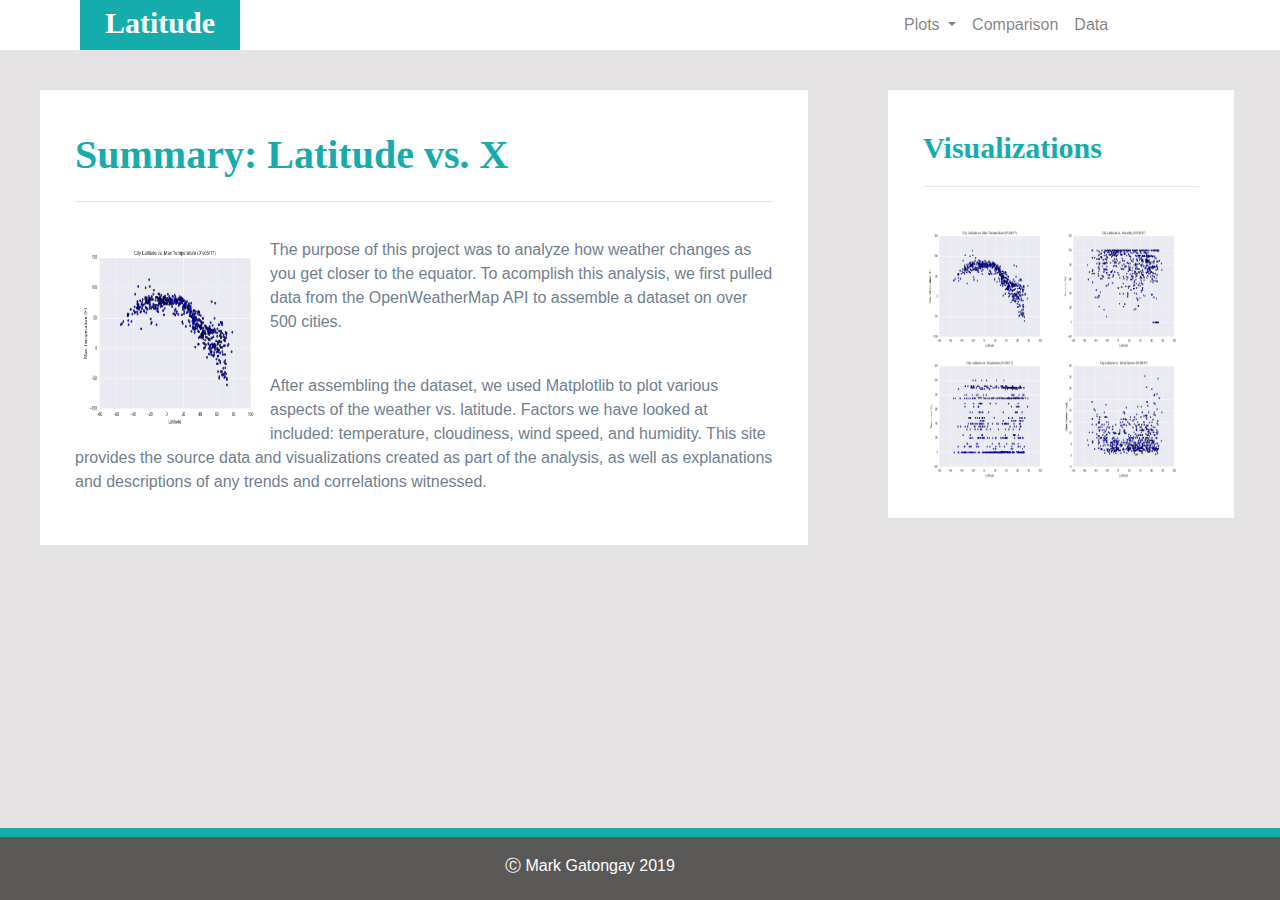
<file: index.html>
<!--Window collapses at 767px width for medium-->
<!DOCTYPE html>
<html lang="en-US">
    <head>
        <title>Homepage - Latitude vs. X</title>
        <meta charset="UTF-8">
        <link rel="stylesheet" href="https://stackpath.bootstrapcdn.com/bootstrap/4.3.1/css/bootstrap.min.css" integrity="sha384-ggOyR0iXCbMQv3Xipma34MD+dH/1fQ784/j6cY/iJTQUOhcWr7x9JvoRxT2MZw1T" crossorigin="anonymous">  
        <link rel="stylesheet" href="setup.css">
    </head>
    <body>
        <nav class="navbar navbar-expand-md navbar-light bar">
            <a class="navbar-brand" href="index.html">
                <figure class="title" id="greenb">
                    <b class="lat" id ="greenb" style="font-family:'Times New Roman', Times, serif;font-size: 30px">Latitude</b>
                </figure>
            </a>
            <button class="navbar-toggler" type="button" data-toggle="collapse" data-target="#navbarSupportedContent" aria-controls="navbarSupportedContent" aria-expanded="false" aria-label="Toggle navigation">
                <span class="navbar-toggler-icon"></span>
            </button>
        
            <div class="collapse navbar-collapse" id="navbarSupportedContent">
                <ul class="navbar-nav mr-auto menu">
                    <li class="nav-item dropdown">
                        <a class="nav-link dropdown-toggle" href="#" id="navbarDropdown" role="button" data-toggle="dropdown" aria-haspopup="true" aria-expanded="false"> 
                            Plots
                        </a>
                        <div class="dropdown-menu" aria-labelledby="navbarDropdown">
                            <a class="dropdown-item" href="temp.html">Max Temperature</a>
                            <a class="dropdown-item" href="humid.html">Humidity</a>
                            <a class="dropdown-item" href="cloud.html">Cloudiness</a>
                            <a class="dropdown-item" href="wind.html">Wind Speed</a>
                        </div>
                    </li>
                    <li class="nav-item">
                        <a class="nav-link" href="compare.html">Comparison </a>
                    </li>
                    <li class="nav-item">
                        <a class="nav-link" href="data.html">Data</a>
                    </li>
                </ul>
            </div>
        </nav>
        <div>
            <!-- fill in content -->
            <div class="flexed">
                <figure class="summary overflow-auto">
                    <b id="green" style="font-family:'Times New Roman', Times, serif;font-size: 40px;">
                        Summary: Latitude vs. X <hr style="padding-bottom: 20px">
                    </b>
                    <img class="simg" src="Resources/assets/images/Fig1.png" alt="Summary box image">
                    <!-- look into float property to flow in css -->
                    <p>The purpose of this project was to analyze how weather changes as you get closer 
                        to the equator. To acomplish this analysis, we first pulled data from the OpenWeatherMap 
                        API to assemble a dataset on over 500 cities.
                    </p>
                    <br>
                    <p>
                        After assembling the dataset, we used Matplotlib to plot various aspects of the weather vs. 
                        latitude. Factors we have looked at included: temperature, cloudiness, wind speed, and humidity. 
                        This site provides the source data and visualizations created as part of the analysis, 
                        as well as explanations and descriptions of any trends and correlations witnessed.
                    </p>
                </figure>
                <figure class="vis overflow-auto">
                    <b id="green" style="font-family:'Times New Roman', Times, serif;font-size: 30px;">
                                Visualizations <hr style="padding-bottom: 20px">
                    </b>
                    <div>
                    <!-- Add anchors -->
                        <a href="temp.html"> <img class="vimg" src="Resources/assets/images/Fig1.png" alt="Lat vs Temp image"> </a>
                        <a href="humid.html"> <img class="vimg" src="Resources/assets/images/Fig2.png" alt="Lat vs Hum image"> </a>
                        <a href="cloud.html"> <img class="vimg" src="Resources/assets/images/Fig3.png" alt="Lat vs Cloud image"> </a>
                        <a href="wind.html"> <img class="vimg" src="Resources/assets/images/Fig4.png" alt="Lat vs Wind Sp. image"> </a>
                    </div>
                </figure>
            </div>
        </div>
        <!-- create color trim by figure z index -->
        <footer>
            <figure class="bottom front">
                    <p class="rights">&#9400; Mark Gatongay 2019</p>
            </figure>
            <figure class="bottom back" id="greenb">
            </figure>
        </footer>
    <!-- Additional javascript files from bootstrap needed for functionality -->
    <script src="https://code.jquery.com/jquery-3.3.1.slim.min.js" integrity="sha384-q8i/X+965DzO0rT7abK41JStQIAqVgRVzpbzo5smXKp4YfRvH+8abtTE1Pi6jizo" crossorigin="anonymous"></script>
    <script src="https://cdnjs.cloudflare.com/ajax/libs/popper.js/1.14.7/umd/popper.min.js" integrity="sha384-UO2eT0CpHqdSJQ6hJty5KVphtPhzWj9WO1clHTMGa3JDZwrnQq4sF86dIHNDz0W1" crossorigin="anonymous"></script>
    <script src="https://stackpath.bootstrapcdn.com/bootstrap/4.3.1/js/bootstrap.min.js" integrity="sha384-JjSmVgyd0p3pXB1rRibZUAYoIIy6OrQ6VrjIEaFf/nJGzIxFDsf4x0xIM+B07jRM" crossorigin="anonymous"></script>
    </body>
</html>
</file>
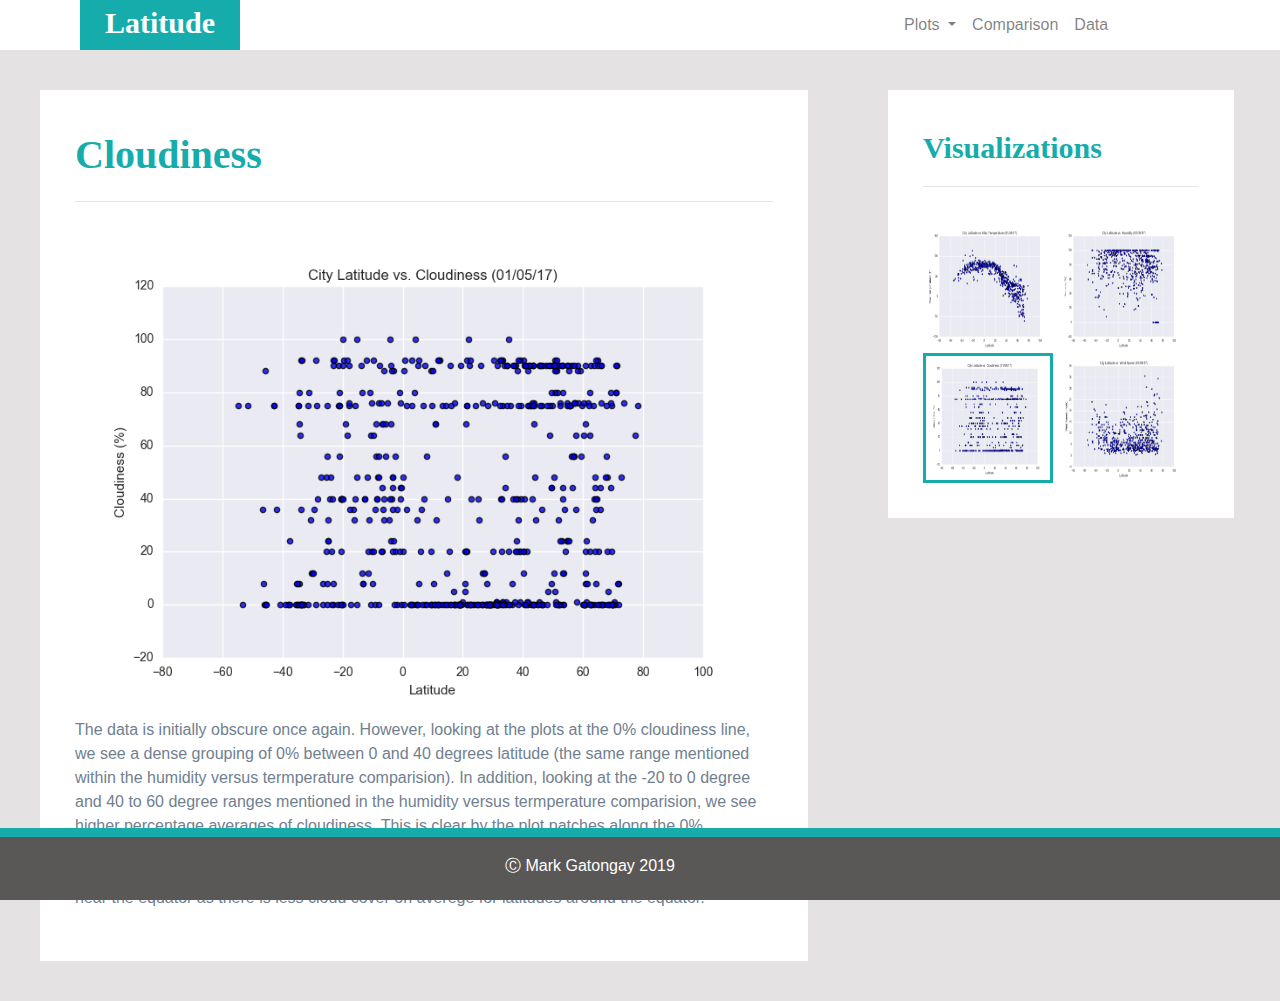
<file: cloud.html>
<!DOCTYPE html>
<html lang="en-US">
    <head>
        <title>Cloudiness vs. Latitude</title>
        <meta charset="UTF-8">
        <link rel="stylesheet" href="https://stackpath.bootstrapcdn.com/bootstrap/4.3.1/css/bootstrap.min.css" integrity="sha384-ggOyR0iXCbMQv3Xipma34MD+dH/1fQ784/j6cY/iJTQUOhcWr7x9JvoRxT2MZw1T" crossorigin="anonymous">  
        <link rel="stylesheet" href="setup.css">
    </head>
    <body>
        <nav class="navbar navbar-expand-md navbar-light bar">
            <a class="navbar-brand" href="index.html">
                <figure class="title" id="greenb">
                    <b class="lat" id ="greenb" style="font-family:'Times New Roman', Times, serif;font-size: 30px">Latitude</b>
                </figure>
            </a>
            <button class="navbar-toggler" type="button" data-toggle="collapse" data-target="#navbarSupportedContent" aria-controls="navbarSupportedContent" aria-expanded="false" aria-label="Toggle navigation">
                <span class="navbar-toggler-icon"></span>
            </button>
        
            <div class="collapse navbar-collapse" id="navbarSupportedContent">
                <ul class="navbar-nav mr-auto menu">
                    <li class="nav-item dropdown">
                        <a class="nav-link dropdown-toggle" href="#" id="navbarDropdown" role="button" data-toggle="dropdown" aria-haspopup="true" aria-expanded="false"> 
                            Plots
                        </a>
                        <div class="dropdown-menu" aria-labelledby="navbarDropdown">
                            <a class="dropdown-item" href="temp.html">Max Temperature</a>
                            <a class="dropdown-item" href="humid.html">Humidity</a>
                            <a class="dropdown-item" href="cloud.html">Cloudiness</a>
                            <a class="dropdown-item" href="wind.html">Wind Speed</a>
                        </div>
                    </li>
                    <li class="nav-item">
                        <a class="nav-link" href="compare.html">Comparison </a>
                    </li>
                    <li class="nav-item">
                        <a class="nav-link" href="data.html">Data</a>
                    </li>
                </ul>
            </div>
        </nav>
        <div class="flexed">
                <figure class="summary overflow-auto">
                    <b id="green" style="font-family:'Times New Roman', Times, serif;font-size: 40px;">
                        Cloudiness<hr style="padding-bottom: 20px">
                    </b>
                    <img class="fullimg" src="Resources/assets/images/Fig3.png" alt="Lat vs Cloud image">
                    <!-- look into float property to flow in css -->
                    <p>The data is initially obscure once again. However, looking at the plots at the 0% cloudiness line, we see a 
                        dense grouping of 0% between 0 and 40 degrees latitude (the same range mentioned within the humidity 
                        versus termperature comparision). In addition, looking at the -20 to 0 degree and 40 to 60 
                        degree ranges mentioned in the humidity versus termperature comparision, we see higher percentage averages of cloudiness. This is clear by the 
                        plot patches along the 0% cloudiness line. Clouds have the ability to block out the sun's rays 
                        so that the ground and air temperatures are low. With that in mind, this supports our claim 
                        that temperatures are warmer near the equator as there is less cloud cover on averege for latitudes 
                        around the equator.
                    </p>
                </figure>
                <figure class="vis overflow-auto">
                    <b id="green" style="font-family:'Times New Roman', Times, serif;font-size: 30px;">
                                Visualizations <hr style="padding-bottom: 20px">
                    </b>
                    <div>
                    <!-- Add anchors -->
                        <a href="temp.html"> <img class="vimg" src="Resources/assets/images/Fig1.png" alt="Lat vs Temp image"> </a>
                        <a href="humid.html"> <img class="vimg" src="Resources/assets/images/Fig2.png" alt="Lat vs Hum image"> </a>
                        <a href="cloud.html"> <img class="vimg" id="highlight" src="Resources/assets/images/Fig3.png" alt="Lat vs Cloud image"> </a>
                        <a href="wind.html"> <img class="vimg" src="Resources/assets/images/Fig4.png" alt="Lat vs Wind Sp. image"> </a>
                    </div>
                </figure>
            </div>
            <footer>
                    <figure class="bottom front">
                            <p class="rights">&#9400; Mark Gatongay 2019</p>
                    </figure>
                    <figure class="bottom back" id="greenb">
                    </figure>
                </footer>
            <!-- Additional javascript files from bootstrap needed for functionality -->
            <script src="https://code.jquery.com/jquery-3.3.1.slim.min.js" integrity="sha384-q8i/X+965DzO0rT7abK41JStQIAqVgRVzpbzo5smXKp4YfRvH+8abtTE1Pi6jizo" crossorigin="anonymous"></script>
            <script src="https://cdnjs.cloudflare.com/ajax/libs/popper.js/1.14.7/umd/popper.min.js" integrity="sha384-UO2eT0CpHqdSJQ6hJty5KVphtPhzWj9WO1clHTMGa3JDZwrnQq4sF86dIHNDz0W1" crossorigin="anonymous"></script>
            <script src="https://stackpath.bootstrapcdn.com/bootstrap/4.3.1/js/bootstrap.min.js" integrity="sha384-JjSmVgyd0p3pXB1rRibZUAYoIIy6OrQ6VrjIEaFf/nJGzIxFDsf4x0xIM+B07jRM" crossorigin="anonymous"></script>
    </body>
</html>
</file>
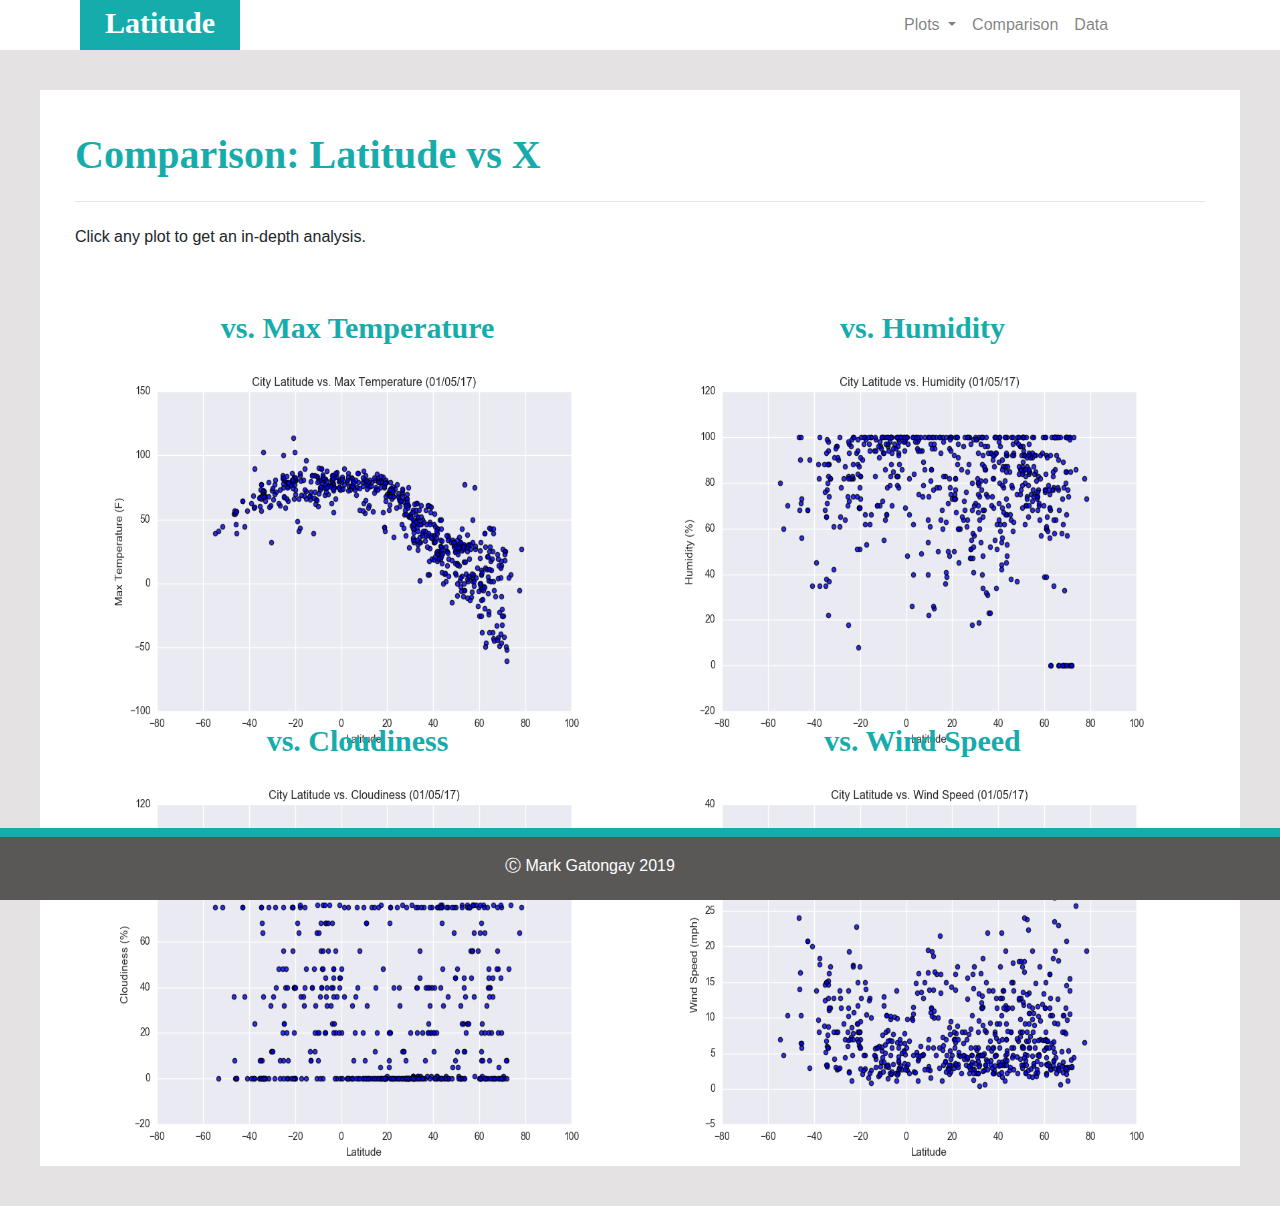
<file: compare.html>
<!DOCTYPE html>
<html lang="en-US">
    <head>
        <title>Comparison</title>
        <meta charset="UTF-8">
        <link rel="stylesheet" href="https://stackpath.bootstrapcdn.com/bootstrap/4.3.1/css/bootstrap.min.css" integrity="sha384-ggOyR0iXCbMQv3Xipma34MD+dH/1fQ784/j6cY/iJTQUOhcWr7x9JvoRxT2MZw1T" crossorigin="anonymous">  
        <link rel="stylesheet" href="setup.css">
    </head>
    <body>
        <nav class="navbar navbar-expand-md navbar-light bar">
            <a class="navbar-brand" href="index.html">
                <figure class="title" id="greenb">
                    <b class="lat" id ="greenb" style="font-family:'Times New Roman', Times, serif;font-size: 30px">Latitude</b>
                </figure>
            </a>
            <button class="navbar-toggler" type="button" data-toggle="collapse" data-target="#navbarSupportedContent" aria-controls="navbarSupportedContent" aria-expanded="false" aria-label="Toggle navigation">
                <span class="navbar-toggler-icon"></span>
            </button>
        
            <div class="collapse navbar-collapse" id="navbarSupportedContent">
                <ul class="navbar-nav mr-auto menu">
                    <li class="nav-item dropdown">
                        <a class="nav-link dropdown-toggle" href="#" id="navbarDropdown" role="button" data-toggle="dropdown" aria-haspopup="true" aria-expanded="false"> 
                            Plots
                        </a>
                        <div class="dropdown-menu" aria-labelledby="navbarDropdown">
                            <a class="dropdown-item" href="temp.html">Max Temperature</a>
                            <a class="dropdown-item" href="humid.html">Humidity</a>
                            <a class="dropdown-item" href="cloud.html">Cloudiness</a>
                            <a class="dropdown-item" href="wind.html">Wind Speed</a>
                        </div>
                    </li>
                    <li class="nav-item">
                        <a class="nav-link" href="compare.html">Comparison </a>
                    </li>
                    <li class="nav-item">
                        <a class="nav-link" href="data.html">Data</a>
                    </li>
                </ul>
            </div>
        </nav>
        <div class="flexed">
                <figure class="summary overflow-auto" id="novis">
                    <b id="green" style="font-family:'Times New Roman', Times, serif;font-size: 40px;">
                        Comparison: Latitude vs X<hr style="padding-bottom: 0px; margin-bottom: 2%">
                    </b>
                    <!-- implement grid -->
                    <div style="margin-bottom: 5%">Click any plot to get an in-depth analysis.</div>
                    <div class="container">
                        <div class="row">
                            <div class="col-md-6">
                                <header><b id="green" style="font-family:'Times New Roman', Times, serif;font-size: 30px; text-align: center">vs. Max Temperature</b></header>
                                <a href="temp.html"> <img class="fullimg" src="Resources/assets/images/Fig1.png" alt="Lat vs Temp image"> </a>
                            </div>
                            <div class="col-md-6">
                                <header><b id="green" style="font-family:'Times New Roman', Times, serif;font-size: 30px; text-align: center">vs. Humidity</b></header>
                                <a href="humid.html"> <img class="fullimg" src="Resources/assets/images/Fig2.png" alt="Lat vs Hum image"> </a>
                            </div>
                        </div>
                        <div class="row">
                            <div class="col-md-6">
                                <header><b id="green" style="font-family:'Times New Roman', Times, serif;font-size: 30px; text-align: center">vs. Cloudiness</b></header>
                                <a href="cloud.html"> <img class="fullimg" src="Resources/assets/images/Fig3.png" alt="Lat vs Cloud image"> </a>
                            </div>
                            <div class="col-md-6">
                                <header><b id="green" style="font-family:'Times New Roman', Times, serif;font-size: 30px; text-align: center">vs. Wind Speed</b></header>
                                <a href="wind.html"> <img class="fullimg" src="Resources/assets/images/Fig4.png" alt="Lat vs Wind Sp. image"> </a>
                            </div>
                        </div>
                    </div>
                </figure>
        </div>
            <footer>
                    <figure class="bottom front">
                            <p class="rights">&#9400; Mark Gatongay 2019</p>
                    </figure>
                    <figure class="bottom back" id="greenb">
                    </figure>
                </footer>
            <!-- Additional javascript files from bootstrap needed for functionality -->
            <script src="https://code.jquery.com/jquery-3.3.1.slim.min.js" integrity="sha384-q8i/X+965DzO0rT7abK41JStQIAqVgRVzpbzo5smXKp4YfRvH+8abtTE1Pi6jizo" crossorigin="anonymous"></script>
            <script src="https://cdnjs.cloudflare.com/ajax/libs/popper.js/1.14.7/umd/popper.min.js" integrity="sha384-UO2eT0CpHqdSJQ6hJty5KVphtPhzWj9WO1clHTMGa3JDZwrnQq4sF86dIHNDz0W1" crossorigin="anonymous"></script>
            <script src="https://stackpath.bootstrapcdn.com/bootstrap/4.3.1/js/bootstrap.min.js" integrity="sha384-JjSmVgyd0p3pXB1rRibZUAYoIIy6OrQ6VrjIEaFf/nJGzIxFDsf4x0xIM+B07jRM" crossorigin="anonymous"></script>
    </body>
</html>
</file>
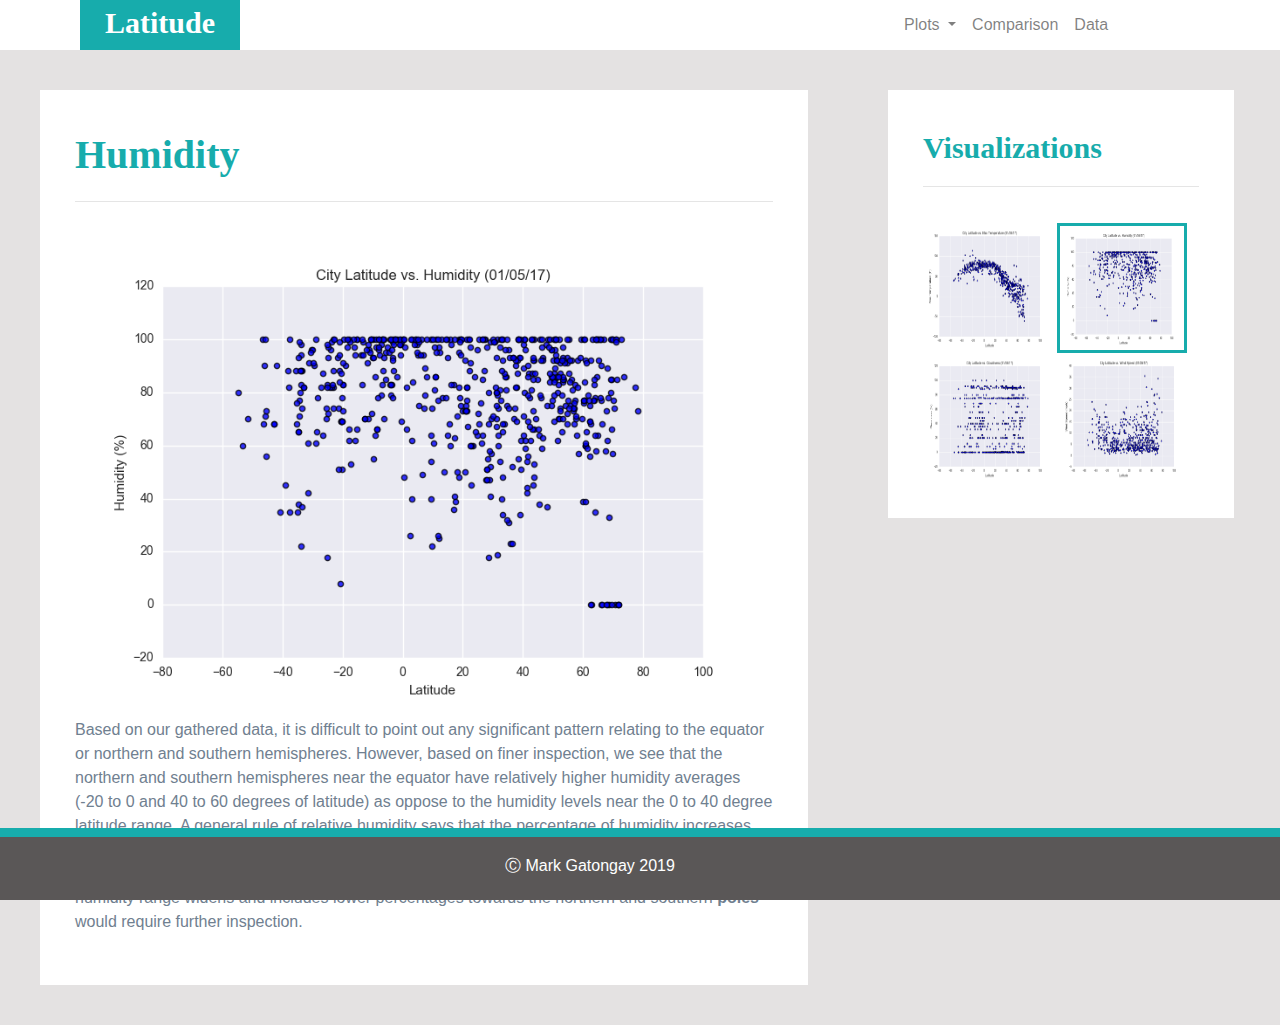
<file: humid.html>
<!DOCTYPE html>
<html lang="en-US">
    <head>
        <title>Humidity vs. Latitude</title>
        <meta charset="UTF-8">
        <link rel="stylesheet" href="https://stackpath.bootstrapcdn.com/bootstrap/4.3.1/css/bootstrap.min.css" integrity="sha384-ggOyR0iXCbMQv3Xipma34MD+dH/1fQ784/j6cY/iJTQUOhcWr7x9JvoRxT2MZw1T" crossorigin="anonymous">  
        <link rel="stylesheet" href="setup.css">
    </head>
    <body>
        <nav class="navbar navbar-expand-md navbar-light bar">
            <a class="navbar-brand" href="index.html">
                <figure class="title" id="greenb">
                    <b class="lat" id ="greenb" style="font-family:'Times New Roman', Times, serif;font-size: 30px">Latitude</b>
                </figure>
            </a>
            <button class="navbar-toggler" type="button" data-toggle="collapse" data-target="#navbarSupportedContent" aria-controls="navbarSupportedContent" aria-expanded="false" aria-label="Toggle navigation">
                <span class="navbar-toggler-icon"></span>
            </button>
        
            <div class="collapse navbar-collapse" id="navbarSupportedContent">
                <ul class="navbar-nav mr-auto menu">
                    <li class="nav-item dropdown">
                        <a class="nav-link dropdown-toggle" href="#" id="navbarDropdown" role="button" data-toggle="dropdown" aria-haspopup="true" aria-expanded="false"> 
                            Plots
                        </a>
                        <div class="dropdown-menu" aria-labelledby="navbarDropdown">
                            <a class="dropdown-item" href="temp.html">Max Temperature</a>
                            <a class="dropdown-item" href="humid.html">Humidity</a>
                            <a class="dropdown-item" href="cloud.html">Cloudiness</a>
                            <a class="dropdown-item" href="wind.html">Wind Speed</a>
                        </div>
                    </li>
                    <li class="nav-item">
                        <a class="nav-link" href="compare.html">Comparison </a>
                    </li>
                    <li class="nav-item">
                        <a class="nav-link" href="data.html">Data</a>
                    </li>
                </ul>
            </div>
        </nav>
        <div class="flexed">
                <figure class="summary overflow-auto">
                    <b id="green" style="font-family:'Times New Roman', Times, serif;font-size: 40px;">
                        Humidity<hr style="padding-bottom: 20px">
                    </b>
                    <img class="fullimg" src="Resources/assets/images/Fig2.png" alt="Lat vs Hum image">
                    <!-- look into float property to flow in css -->
                    <p>Based on our gathered data, it is difficult to point out any significant pattern relating to the equator or northern and 
                        southern hemispheres. However, based on finer inspection, we see that the northern and southern hemispheres near the equator
                        have relatively higher humidity averages (-20 to 0 and 40 to 60 degrees of latitude) as oppose to the humidity levels near the 0 to 40 
                        degree latitude range. A general rule
                        of relative humidity says that the percentage of humidity increases when the air is colder and decreases when the air becomes
                        warmer. Following that logic, it would mean that the air near the equator is warmer than other areas. Explanations as to why 
                        the humidity range widens and includes lower percentages towards the northern and southern <b>poles</b> would require further 
                        inspection.
                    </p>
                </figure>
                <figure class="vis overflow-auto">
                    <b id="green" style="font-family:'Times New Roman', Times, serif;font-size: 30px;">
                                Visualizations <hr style="padding-bottom: 20px">
                    </b>
                    <div>
                    <!-- Add anchors -->
                        <a href="temp.html"> <img class="vimg" src="Resources/assets/images/Fig1.png" alt="Lat vs Temp image"> </a>
                        <a href="humid.html"> <img class="vimg" id="highlight" src="Resources/assets/images/Fig2.png" alt="Lat vs Hum image"> </a>
                        <a href="cloud.html"> <img class="vimg" src="Resources/assets/images/Fig3.png" alt="Lat vs Cloud image"> </a>
                        <a href="wind.html"> <img class="vimg" src="Resources/assets/images/Fig4.png" alt="Lat vs Wind Sp. image"> </a>
                    </div>
                </figure>
            </div>
            <footer>
                    <figure class="bottom front">
                            <p class="rights">&#9400; Mark Gatongay 2019</p>
                    </figure>
                    <figure class="bottom back" id="greenb">
                    </figure>
                </footer>
            <!-- Additional javascript files from bootstrap needed for functionality -->
            <script src="https://code.jquery.com/jquery-3.3.1.slim.min.js" integrity="sha384-q8i/X+965DzO0rT7abK41JStQIAqVgRVzpbzo5smXKp4YfRvH+8abtTE1Pi6jizo" crossorigin="anonymous"></script>
            <script src="https://cdnjs.cloudflare.com/ajax/libs/popper.js/1.14.7/umd/popper.min.js" integrity="sha384-UO2eT0CpHqdSJQ6hJty5KVphtPhzWj9WO1clHTMGa3JDZwrnQq4sF86dIHNDz0W1" crossorigin="anonymous"></script>
            <script src="https://stackpath.bootstrapcdn.com/bootstrap/4.3.1/js/bootstrap.min.js" integrity="sha384-JjSmVgyd0p3pXB1rRibZUAYoIIy6OrQ6VrjIEaFf/nJGzIxFDsf4x0xIM+B07jRM" crossorigin="anonymous"></script>
    </body>
</html>
</file>
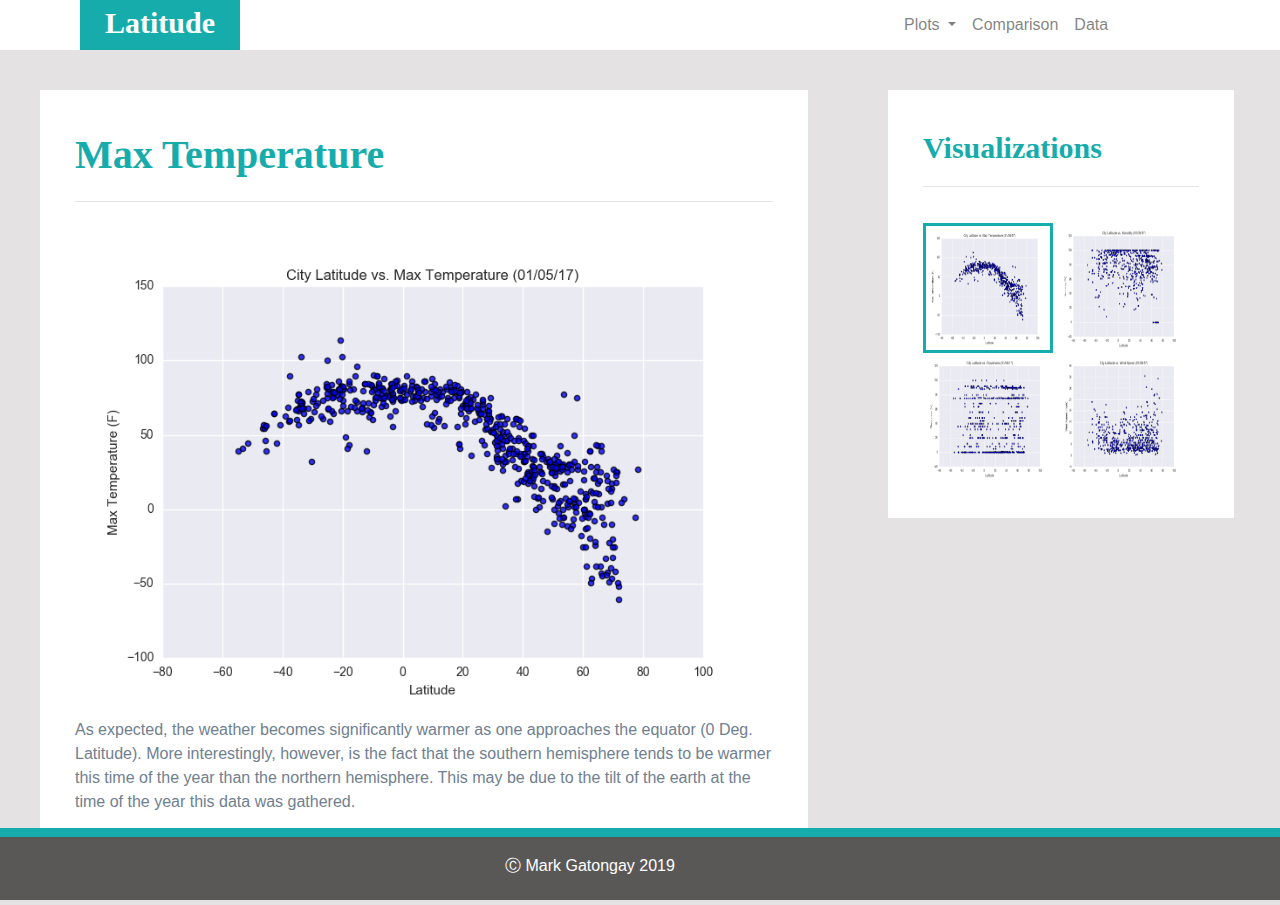
<file: temp.html>
<!DOCTYPE html>
<html lang="en-US">
    <head>
        <title>Max Temperature vs. Latitude</title>
        <meta charset="UTF-8">
        <link rel="stylesheet" href="https://stackpath.bootstrapcdn.com/bootstrap/4.3.1/css/bootstrap.min.css" integrity="sha384-ggOyR0iXCbMQv3Xipma34MD+dH/1fQ784/j6cY/iJTQUOhcWr7x9JvoRxT2MZw1T" crossorigin="anonymous">  
        <link rel="stylesheet" href="setup.css">
    </head>
    <body>
        <nav class="navbar navbar-expand-md navbar-light bar">
            <a class="navbar-brand" href="index.html">
                <figure class="title" id="greenb">
                    <b class="lat" id ="greenb" style="font-family:'Times New Roman', Times, serif;font-size: 30px">Latitude</b>
                </figure>
            </a>
            <button class="navbar-toggler" type="button" data-toggle="collapse" data-target="#navbarSupportedContent" aria-controls="navbarSupportedContent" aria-expanded="false" aria-label="Toggle navigation">
                <span class="navbar-toggler-icon"></span>
            </button>
        
            <div class="collapse navbar-collapse" id="navbarSupportedContent">
                <ul class="navbar-nav mr-auto menu">
                    <li class="nav-item dropdown">
                        <a class="nav-link dropdown-toggle" href="#" id="navbarDropdown" role="button" data-toggle="dropdown" aria-haspopup="true" aria-expanded="false"> 
                            Plots
                        </a>
                        <div class="dropdown-menu" aria-labelledby="navbarDropdown">
                            <a class="dropdown-item" href="temp.html">Max Temperature</a>
                            <a class="dropdown-item" href="humid.html">Humidity</a>
                            <a class="dropdown-item" href="cloud.html">Cloudiness</a>
                            <a class="dropdown-item" href="wind.html">Wind Speed</a>
                        </div>
                    </li>
                    <li class="nav-item">
                        <a class="nav-link" href="compare.html">Comparison </a>
                    </li>
                    <li class="nav-item">
                        <a class="nav-link" href="data.html">Data</a>
                    </li>
                </ul>
            </div>
        </nav>
        <div class="flexed">
                <figure class="summary overflow-auto">
                    <b id="green" style="font-family:'Times New Roman', Times, serif;font-size: 40px;">
                        Max Temperature<hr style="padding-bottom: 20px">
                    </b>
                    <img class="fullimg" src="Resources/assets/images/Fig1.png" alt="Lat vs Temp image">
                    <!-- look into float property to flow in css -->
                    <p>As expected, the weather becomes significantly warmer as one approaches the equator 
                        (0 Deg. Latitude). More interestingly, however, is the fact that the southern hemisphere 
                        tends to be warmer this time of the year than the northern hemisphere. This may be 
                        due to the tilt of the earth at the time of the year this data was gathered.
                    </p>
                </figure>
                <figure class="vis overflow-auto">
                    <b id="green" style="font-family:'Times New Roman', Times, serif;font-size: 30px;">
                                Visualizations <hr style="padding-bottom: 20px">
                    </b>
                    <div>
                    <!-- Add anchors -->
                        <a href="temp.html"> <img class="vimg" id="highlight" src="Resources/assets/images/Fig1.png" alt="Lat vs Temp image"> </a>
                        <a href="humid.html"> <img class="vimg" src="Resources/assets/images/Fig2.png" alt="Lat vs Hum image"> </a>
                        <a href="cloud.html"> <img class="vimg" src="Resources/assets/images/Fig3.png" alt="Lat vs Cloud image"> </a>
                        <a href="wind.html"> <img class="vimg" src="Resources/assets/images/Fig4.png" alt="Lat vs Wind Sp. image"> </a>
                    </div>
                </figure>
            </div>
            <footer>
                    <figure class="bottom front">
                            <p class="rights">&#9400; Mark Gatongay 2019</p>
                    </figure>
                    <figure class="bottom back" id="greenb">
                    </figure>
                </footer>
            <!-- Additional javascript files from bootstrap needed for functionality -->
            <script src="https://code.jquery.com/jquery-3.3.1.slim.min.js" integrity="sha384-q8i/X+965DzO0rT7abK41JStQIAqVgRVzpbzo5smXKp4YfRvH+8abtTE1Pi6jizo" crossorigin="anonymous"></script>
            <script src="https://cdnjs.cloudflare.com/ajax/libs/popper.js/1.14.7/umd/popper.min.js" integrity="sha384-UO2eT0CpHqdSJQ6hJty5KVphtPhzWj9WO1clHTMGa3JDZwrnQq4sF86dIHNDz0W1" crossorigin="anonymous"></script>
            <script src="https://stackpath.bootstrapcdn.com/bootstrap/4.3.1/js/bootstrap.min.js" integrity="sha384-JjSmVgyd0p3pXB1rRibZUAYoIIy6OrQ6VrjIEaFf/nJGzIxFDsf4x0xIM+B07jRM" crossorigin="anonymous"></script>
    </body>
</html>
</file>
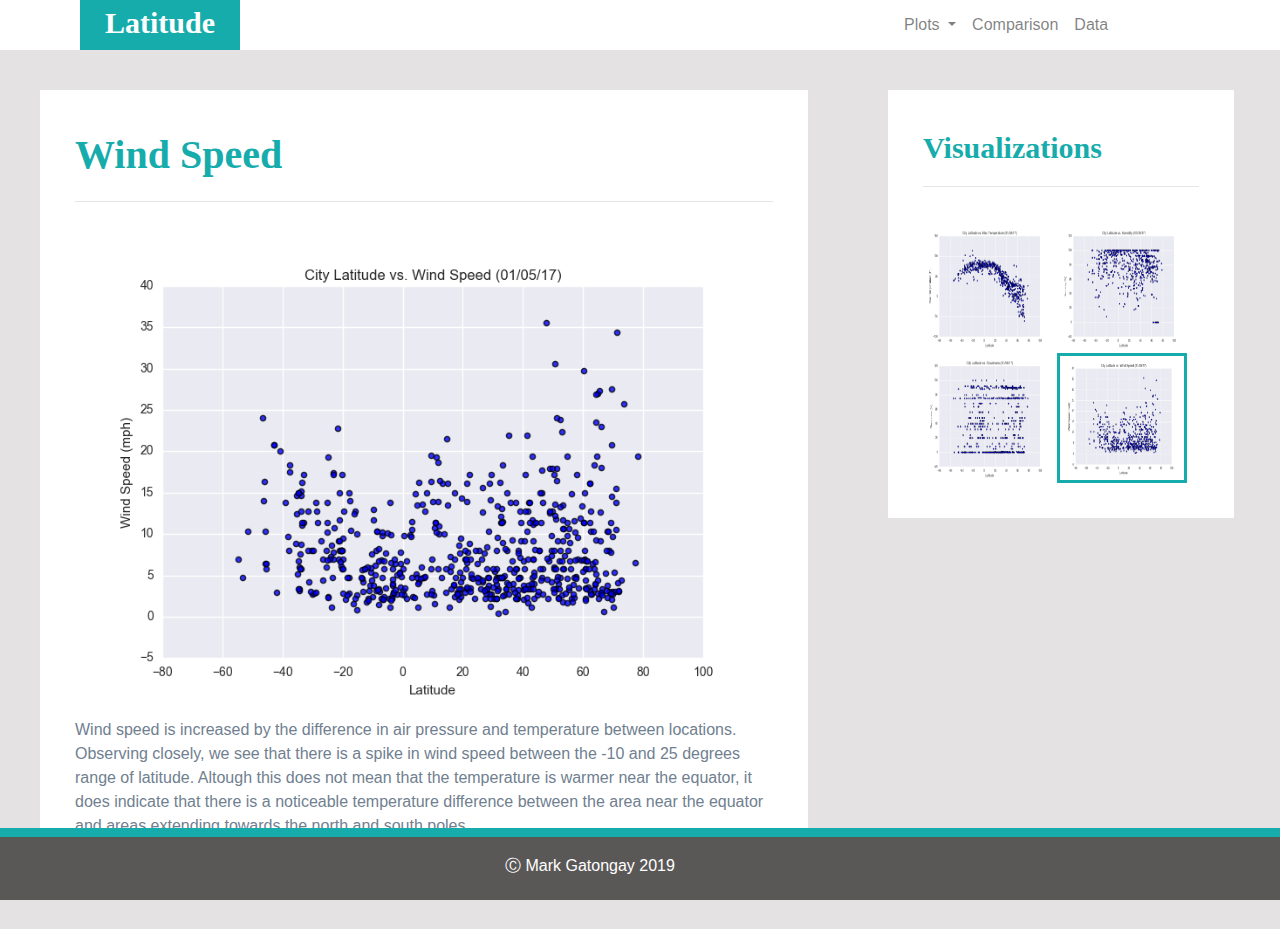
<file: wind.html>
<!DOCTYPE html>
<html lang="en-US">
    <head>
        <title>Wind Speed vs. Latitude</title>
        <meta charset="UTF-8">
        <link rel="stylesheet" href="https://stackpath.bootstrapcdn.com/bootstrap/4.3.1/css/bootstrap.min.css" integrity="sha384-ggOyR0iXCbMQv3Xipma34MD+dH/1fQ784/j6cY/iJTQUOhcWr7x9JvoRxT2MZw1T" crossorigin="anonymous">  
        <link rel="stylesheet" href="setup.css">
    </head>
    <body>
        <nav class="navbar navbar-expand-md navbar-light bar">
            <a class="navbar-brand" href="index.html">
                <figure class="title" id="greenb">
                    <b class="lat" id ="greenb" style="font-family:'Times New Roman', Times, serif;font-size: 30px">Latitude</b>
                </figure>
            </a>
            <button class="navbar-toggler" type="button" data-toggle="collapse" data-target="#navbarSupportedContent" aria-controls="navbarSupportedContent" aria-expanded="false" aria-label="Toggle navigation">
                <span class="navbar-toggler-icon"></span>
            </button>
        
            <div class="collapse navbar-collapse" id="navbarSupportedContent">
                <ul class="navbar-nav mr-auto menu">
                    <li class="nav-item dropdown">
                        <a class="nav-link dropdown-toggle" href="#" id="navbarDropdown" role="button" data-toggle="dropdown" aria-haspopup="true" aria-expanded="false"> 
                            Plots
                        </a>
                        <div class="dropdown-menu" aria-labelledby="navbarDropdown">
                            <a class="dropdown-item" href="temp.html">Max Temperature</a>
                            <a class="dropdown-item" href="humid.html">Humidity</a>
                            <a class="dropdown-item" href="cloud.html">Cloudiness</a>
                            <a class="dropdown-item" href="wind.html">Wind Speed</a>
                        </div>
                    </li>
                    <li class="nav-item">
                        <a class="nav-link" href="compare.html">Comparison </a>
                    </li>
                    <li class="nav-item">
                        <a class="nav-link" href="data.html">Data</a>
                    </li>
                </ul>
            </div>
        </nav>
        <div class="flexed">
                <figure class="summary overflow-auto">
                    <b id="green" style="font-family:'Times New Roman', Times, serif;font-size: 40px;">
                        Wind Speed<hr style="padding-bottom: 20px">
                    </b>
                    <img class="fullimg" src="Resources/assets/images/Fig4.png" alt="Lat vs Wind Sp. image">
                    <!-- look into float property to flow in css -->
                    <p>Wind speed is increased by the difference in air pressure and temperature between locations. Observing closely, 
                        we see that there is a spike in wind speed between the -10 and 25 degrees range of latitude. Altough this does 
                        not mean that the temperature is warmer near the equator, it does indicate that there is a 
                        noticeable temperature difference between the area near the equator and areas extending towards 
                        the north and south poles.
                    </p>
                </figure>
                <figure class="vis overflow-auto">
                    <b id="green" style="font-family:'Times New Roman', Times, serif;font-size: 30px;">
                                Visualizations <hr style="padding-bottom: 20px">
                    </b>
                    <div>
                    <!-- Add anchors -->
                        <a href="temp.html"> <img class="vimg" src="Resources/assets/images/Fig1.png" alt="Lat vs Temp image"> </a>
                        <a href="humid.html"> <img class="vimg" src="Resources/assets/images/Fig2.png" alt="Lat vs Hum image"> </a>
                        <a href="cloud.html"> <img class="vimg" src="Resources/assets/images/Fig3.png" alt="Lat vs Cloud image"> </a>
                        <a href="wind.html"> <img class="vimg" id="highlight" src="Resources/assets/images/Fig4.png" alt="Lat vs Wind Sp. image"> </a>
                    </div>
                </figure>
            </div>
            <footer>
                    <figure class="bottom front">
                            <p class="rights">&#9400; Mark Gatongay 2019</p>
                    </figure>
                    <figure class="bottom back" id="greenb">
                    </figure>
                </footer>
            <!-- Additional javascript files from bootstrap needed for functionality -->
            <script src="https://code.jquery.com/jquery-3.3.1.slim.min.js" integrity="sha384-q8i/X+965DzO0rT7abK41JStQIAqVgRVzpbzo5smXKp4YfRvH+8abtTE1Pi6jizo" crossorigin="anonymous"></script>
            <script src="https://cdnjs.cloudflare.com/ajax/libs/popper.js/1.14.7/umd/popper.min.js" integrity="sha384-UO2eT0CpHqdSJQ6hJty5KVphtPhzWj9WO1clHTMGa3JDZwrnQq4sF86dIHNDz0W1" crossorigin="anonymous"></script>
            <script src="https://stackpath.bootstrapcdn.com/bootstrap/4.3.1/js/bootstrap.min.js" integrity="sha384-JjSmVgyd0p3pXB1rRibZUAYoIIy6OrQ6VrjIEaFf/nJGzIxFDsf4x0xIM+B07jRM" crossorigin="anonymous"></script>
    </body>
</html>
</file>
<file: setup.css>
header{
    text-align: center;
}
#novis{
    width: 100%
}
#highlight{
    border-style: solid;
    border-width: 3px;
    border-color: rgb(23, 172, 172); 
}
.fullimg{
    max-height: 100%;
    max-width: 100%;
    min-height: 100%;
    min-width: 100%;
}
.flexed{
    display: flex
}
.bar{
    background-color: white;
    padding:0%;
    height: 50px;
}
.menu{
    position: absolute;
    left: 70%;
    background-color: white
}
.vis{
    padding: 35px;
    float: right;
    top: 100px;
    right: 55px;
    background-color: white;
    height: 65%;
    width: 27%;
    margin: 40px
}
/*absolute posiiton required to fix logo when menu toggled to rest of navbar*/
.title{
    position: absolute;
    left: 80px;
    bottom:0%;
    width: 160px;
    height: 50px;
    margin:0%;
}
.lat{
    color: white;
    position: absolute;
    left: 50%;
    margin-left: -55px;
    top: 50%;
    margin-top: -25px
}
body{
    background-color: rgba(226, 224, 224, 0.932)
}
p{
    color: slategrey
}
.bottom{
    position:fixed;
    bottom: 0%;
    width:100%;
    margin-bottom: 0%;
}
.front{
    background-color: rgb(90, 87, 87);
    height: 7%;
    z-index: 1;
}
.back{
    height: 8%;
    z-index: 0;
}
.rights{
    color: white;
    position: absolute;
    left: 50%;
    margin-left: -135px;
    top: 50%;
    margin-top: -15px
}
/* Position and fill summary box */
.summary{
    float: left;
    padding: 35px;
    top: 100px;
    left: 55px;
    background-color: white;
    height: 67%;
    width: 60%;
    margin: 40px
}
.simg{
    float: left;
    max-height: 195px;
    max-width: 195px;
    min-height: 195px;
    min-width: 195px;
}
.vimg{
    min-height: 130px;
    min-width: 130px;
    max-height: 130px;
    max-width:130px;
}
#green{
    color: rgb(23, 172, 172);
}
#greenb{
    background-color: rgb(23, 172, 172);
}
@media (max-width: 767px){
    .flexed{
        display: block
    }
    .summary{
        min-width:91%
    }
    .vis{
        float:left;
        max-height: 400px;
        margin-bottom: 70px;
        margin-top:0%;
        min-width: 91%;
    }
    .menu{
        position: absolute;
        left: 0%;
        padding-left: 2%;
        width: 100%
    }
    .title{
        left: 4%
    }
    .bar{
        background-color: rgb(23, 172, 172);
    }
    #novis{
        width: 60%
    }
}
</file>
